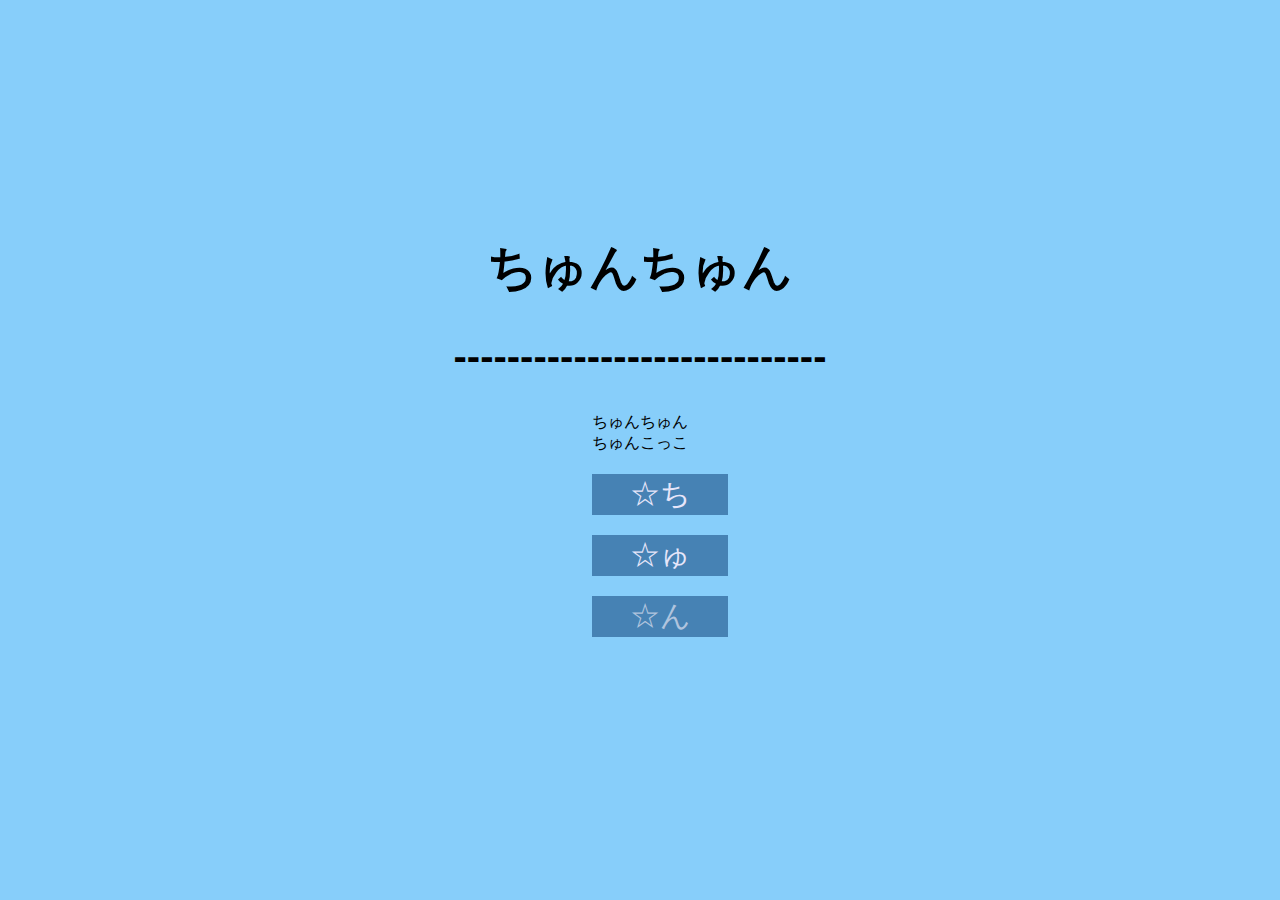
<file: index.html>
<!DOCTYPE html>
<html>
<head>
    <meta charset="UTF-8">
    <link rel="stylesheet" href="styles.css">
    <title>ちゅんちゅんへ</title>
</head>
    <body>
        <h1>ちゅんちゅん</h1>
        <h2>----------------------------
        </h2>       
        <p>ちゅんちゅん<br>
            ちゅんこっこ
        </p>
        <ul class="list">
            <li><a href="li.thi.html">☆ち</a>
            </li>
            <li><a href="li.xyu.html">☆ゅ</a>
            </li>
            <li><a href="">☆ん</a>
            </li>
        </ul>
    </body>

</html>
</file>
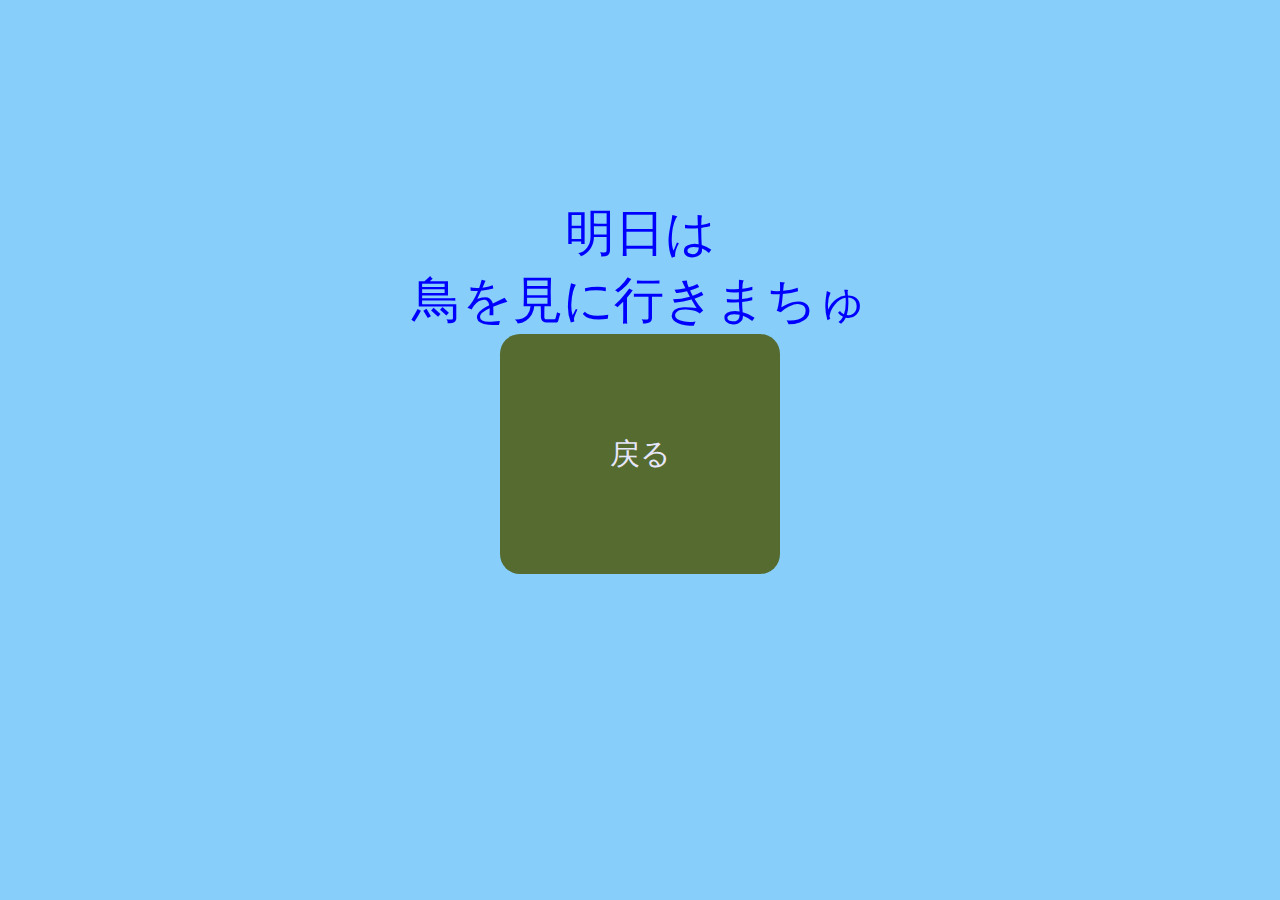
<file: li.thi.html>
<!DOCTYPE html>
<html>
<head>
    <meta charset="UTF-8">
    <link rel="stylesheet" href="styles.css">
    <title>
        明日の予定
    </title>
</head>
    <body>
        <div class="ashita">
            明日は<br>
            鳥を見に行きまちゅ
        </div> 
        <div class="return">
            <a href="index.html">戻る</a>
        </div>   
    </body>


</html>
</file>
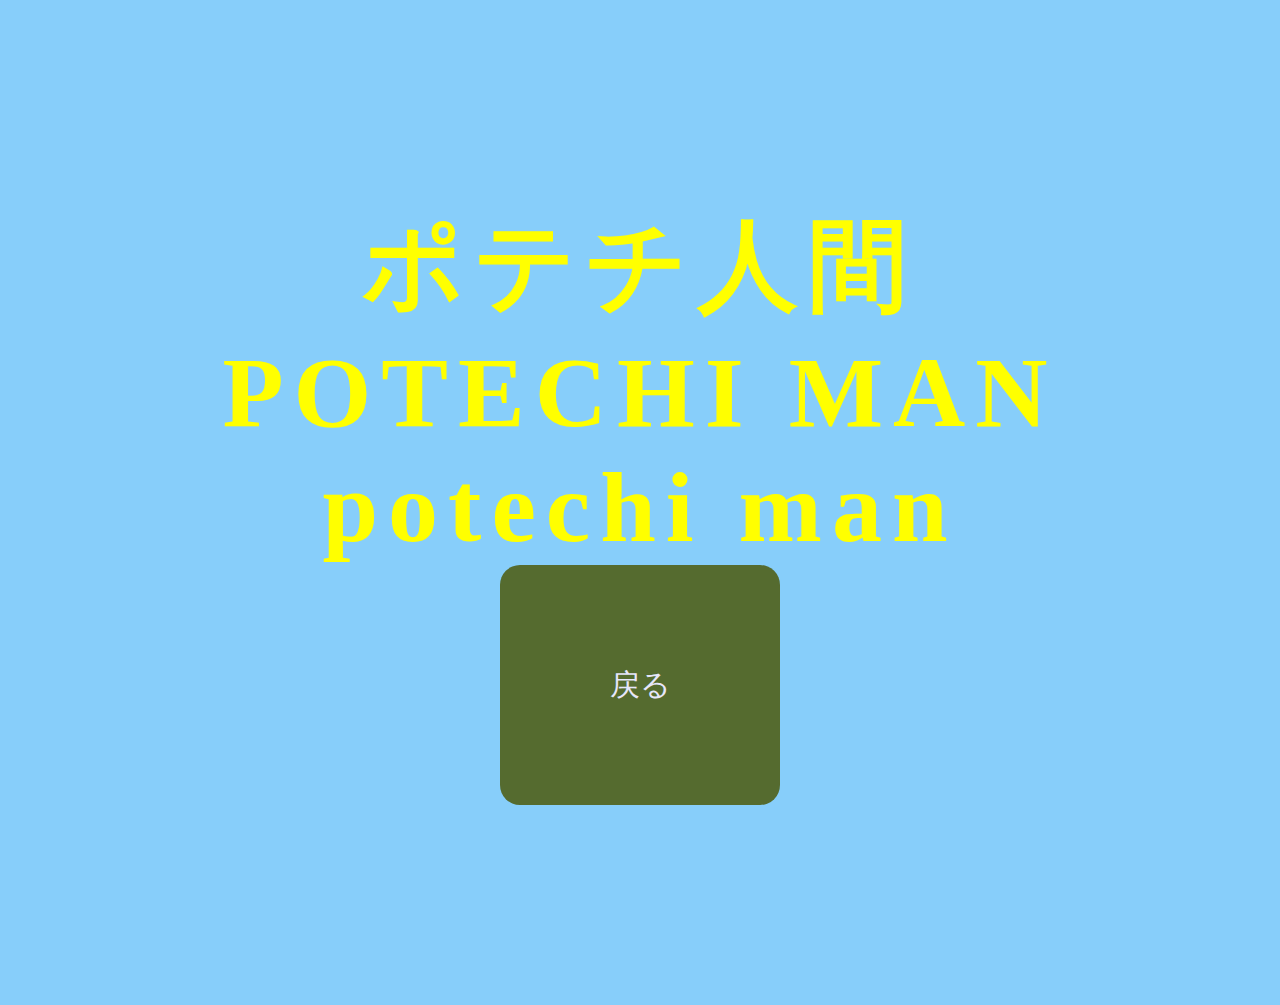
<file: li.xyu.html>
<!DOCTYPE html>
<html>
<head>
    <meta charset="UTF-8">
    <link rel="stylesheet" href="styles.css">
    <title>
        ポテチ人間
    </title>
</head>
    <body>
        <div class="potechi">
            ポテチ人間<br>
            POTECHI MAN
            potechi man
        </div> 
        <div class="return">
            <a href="index.html">戻る</a>
        </div>   
    </body>


</html>
</file>
<file: styles.css>
body{
    font-family:sans-serif;
    background-color:#87cefa;
    margin :100px;
    padding :100px;
    text-align:center;
}

h1{
    color:black;
    font-size: 50px;
}

h2{
    font-size:40px;
}

a{
    text-decoration:none;
    color:#e6e6fa;
    font-size:30px;
}

a:visited{
    color:#b0c4de;
}

li{
    list-style-type: none;
    color:#e6e6fa;
    background-color:#4682b4;
    margin:20px 20px;
}

.list{
    width:20%;
    margin:auto;
}

.ashita{
    color:blue;
    font-size: 50px;
}

.return{
    margin:auto;
    padding:100px;
    display:block;
    width:80px;
    height:40px;
    background-color: darkolivegreen;
    border-radius: 20px;
}

.potechi{
    color:#ffff00;
    font-family: 'Sacramento', cursive;
    font-size: 100px;
    font-weight:bold ;
    letter-spacing: 10px;
}
</file>
